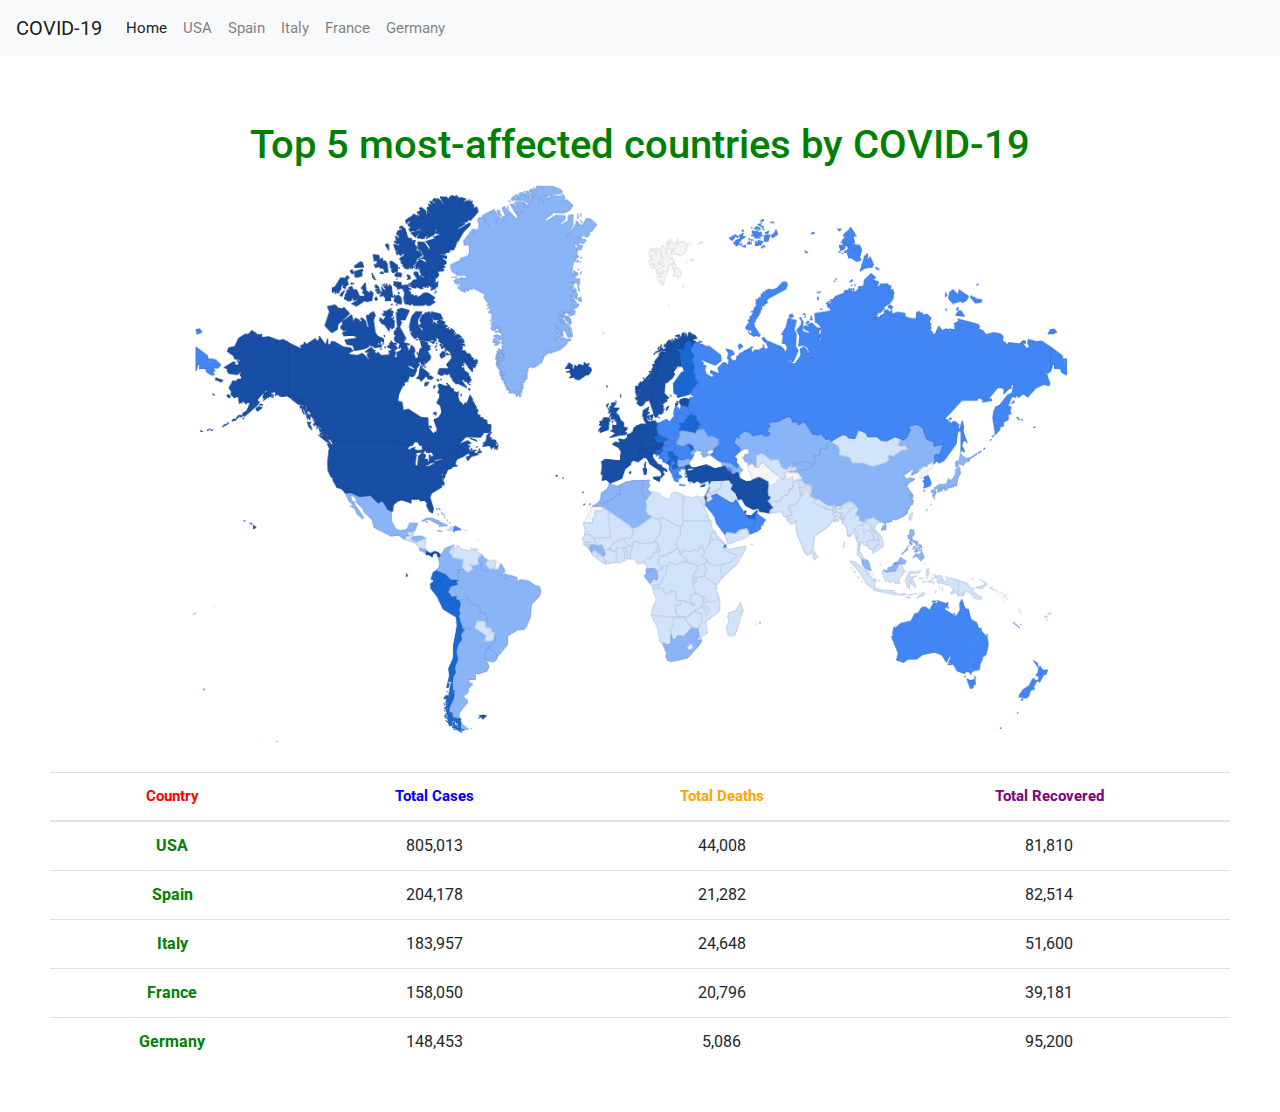
<file: index.html>
<!DOCTYPE html>
<html lang="en" dir="ltr">
  <head>
    <meta charset="utf-8">
    <meta name="viewport" content="width=device-width, initial-scale=1.0">
    <title>Coronavirus</title>
    <link rel="stylesheet" href="https://stackpath.bootstrapcdn.com/bootstrap/4.4.1/css/bootstrap.min.css" integrity="sha384-Vkoo8x4CGsO3+Hhxv8T/Q5PaXtkKtu6ug5TOeNV6gBiFeWPGFN9MuhOf23Q9Ifjh" crossorigin="anonymous">
    <script src="https://code.jquery.com/jquery-3.4.1.slim.min.js" integrity="sha384-J6qa4849blE2+poT4WnyKhv5vZF5SrPo0iEjwBvKU7imGFAV0wwj1yYfoRSJoZ+n" crossorigin="anonymous"></script>
    <script src="https://cdn.jsdelivr.net/npm/popper.js@1.16.0/dist/umd/popper.min.js" integrity="sha384-Q6E9RHvbIyZFJoft+2mJbHaEWldlvI9IOYy5n3zV9zzTtmI3UksdQRVvoxMfooAo" crossorigin="anonymous"></script>
    <script src="https://stackpath.bootstrapcdn.com/bootstrap/4.4.1/js/bootstrap.min.js" integrity="sha384-wfSDF2E50Y2D1uUdj0O3uMBJnjuUD4Ih7YwaYd1iqfktj0Uod8GCExl3Og8ifwB6" crossorigin="anonymous"></script>
    <link rel="stylesheet" href="style.css">
    <link href="https://fonts.googleapis.com/css2?family=Roboto&display=swap" rel="stylesheet">
    <link rel="stylesheet" href="variables.css?v=2">
  </head>
  <body>
    <nav class="navbar navbar-expand-lg navbar-light bg-light">
      <a class="navbar-brand" href="https://google.com/covid19-map/?hl=es-419">COVID-19</a>
      <button class="navbar-toggler" type="button" data-toggle="collapse" data-target="#navbarNav" aria-controls="navbarNav" aria-expanded="false" aria-label="Toggle navigation">
        <span class="navbar-toggler-icon"></span>
      </button>
      <div class="collapse navbar-collapse" id="navbarNav">
        <ul class="navbar-nav">
          <li class="nav-item active">
            <a class="nav-link" href="index.html">Home <span class="sr-only">(current)</span></a>
          </li>
          <li class="nav-item">
            <a class="nav-link" href="usa.html">USA</a>
          </li>
          <li class="nav-item">
            <a class="nav-link" href="spain.html">Spain</a>
          </li>
          <li class="nav-item">
            <a class="nav-link" href="italy.html">Italy</a>
          </li>
          <li class="nav-item">
            <a class="nav-link" href="france.html">France</a>
          </li>
          <li class="nav-item">
            <a class="nav-link" href="germany.html">Germany</a>
          </li>
        </ul>
      </div>
    </nav>
    <h1>Top 5 most-affected countries by COVID-19</h1>
    <img src="mapcovid19.png" alt="">
    <div id="container">
    <div class="table-responsive">
      <table class="table table-hover">
  <thead>
    <tr>
      <th scope="col" class="tableheadersass countrysass">Country</th>
      <th scope="col" class="tableheadersass tcsass">Total Cases</th>
      <th scope="col" class="tableheadersass tdsass">Total Deaths</th>
      <th scope="col" class="tableheadersass trsass">Total Recovered</th>
    </tr>
  </thead>
  <tbody>
    <tr>
      <th scope="row"><a href="usa.html">USA</a></th>
      <td>805,013</td>
      <td>44,008</td>
      <td>81,810</td>
    </tr>
    <tr>
      <th scope="row"><a href="spain.html">Spain</a></th>
      <td>204,178</td>
      <td>21,282</td>
      <td>82,514</td>
    </tr>
    <tr>
      <th scope="row"><a href="italy.html">Italy</a></th>
      <td>183,957</td>
      <td>24,648</td>
      <td>51,600</td>
    </tr>
    <tr>
      <th scope="row"><a href="france.html">France</a></th>
      <td>158,050</td>
      <td>20,796</td>
      <td>39,181</td>
    </tr>
    <th scope="row"><a href="germany.html">Germany</a></th>
    <td>148,453</td>
    <td>5,086</td>
    <td>95,200</td>
  </tr>
  </tbody>
    </div>
  </div>
  </body>
</html>
</file>
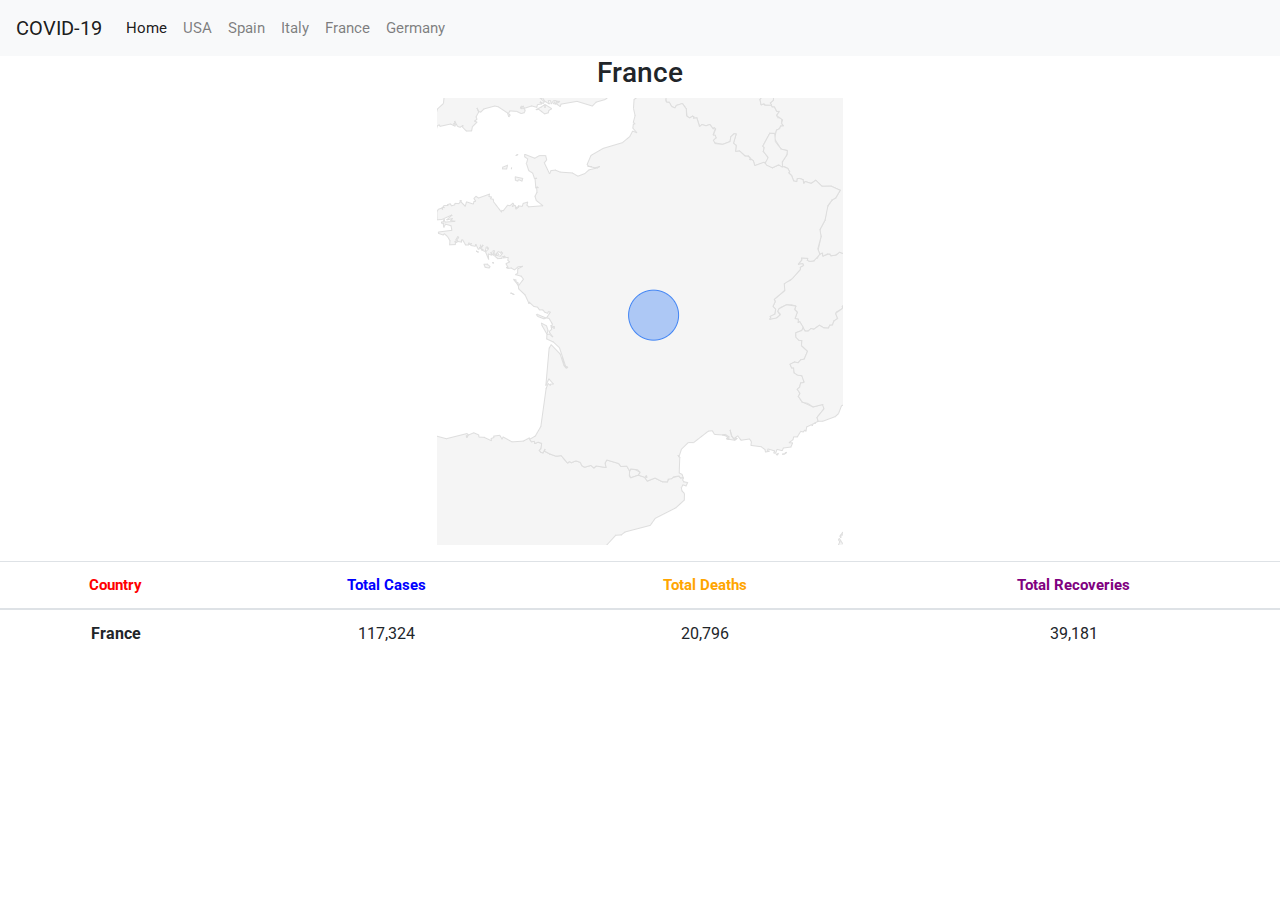
<file: france.html>
<!DOCTYPE html>
<html lang="en" dir="ltr">
  <head>
    <meta charset="utf-8">
    <meta name="viewport" content="width=device-width, initial-scale=1.0">
    <title>France</title>
    <link rel="stylesheet" href="https://stackpath.bootstrapcdn.com/bootstrap/4.4.1/css/bootstrap.min.css" integrity="sha384-Vkoo8x4CGsO3+Hhxv8T/Q5PaXtkKtu6ug5TOeNV6gBiFeWPGFN9MuhOf23Q9Ifjh" crossorigin="anonymous">
    <script src="https://code.jquery.com/jquery-3.4.1.slim.min.js" integrity="sha384-J6qa4849blE2+poT4WnyKhv5vZF5SrPo0iEjwBvKU7imGFAV0wwj1yYfoRSJoZ+n" crossorigin="anonymous"></script>
    <script src="https://cdn.jsdelivr.net/npm/popper.js@1.16.0/dist/umd/popper.min.js" integrity="sha384-Q6E9RHvbIyZFJoft+2mJbHaEWldlvI9IOYy5n3zV9zzTtmI3UksdQRVvoxMfooAo" crossorigin="anonymous"></script>
    <script src="https://stackpath.bootstrapcdn.com/bootstrap/4.4.1/js/bootstrap.min.js" integrity="sha384-wfSDF2E50Y2D1uUdj0O3uMBJnjuUD4Ih7YwaYd1iqfktj0Uod8GCExl3Og8ifwB6" crossorigin="anonymous"></script>
    <link rel="stylesheet" href="style.css">
    <link href="https://fonts.googleapis.com/css2?family=Roboto&display=swap" rel="stylesheet">
    <link rel="stylesheet" href="variables.css?v=2">
  </head>
  <body>
    <nav class="navbar navbar-expand-lg navbar-light bg-light">
      <a class="navbar-brand" href="https://google.com/covid19-map/?hl=es-419">COVID-19</a>
      <button class="navbar-toggler" type="button" data-toggle="collapse" data-target="#navbarNav" aria-controls="navbarNav" aria-expanded="false" aria-label="Toggle navigation">
        <span class="navbar-toggler-icon"></span>
      </button>
      <div class="collapse navbar-collapse" id="navbarNav">
        <ul class="navbar-nav">
          <li class="nav-item active">
            <a class="nav-link" href="index.html">Home</a>
          </li>
          <li class="nav-item">
            <a class="nav-link" href="usa.html">USA</a>
          </li>
          <li class="nav-item">
            <a class="nav-link" href="spain.html">Spain</a>
          </li>
          <li class="nav-item">
            <a class="nav-link" href="italy.html">Italy</a>
          </li>
          <li class="nav-item">
            <a class="nav-link" href="france.html">France  <span class="sr-only">(current)</span></a>
          </li>
          <li class="nav-item">
            <a class="nav-link" href="germany.html">Germany</a>
          </li>
        </ul>
      </div>
    </nav>

    <h3>France</h3>
    <img src="francecovid19.png" alt="">
    <div class="table-responsive">
      <table class="table table-hover">
  <thead>
    <tr>
      <th scope="col" class="tableheadersass countrysass">Country</th>
      <th scope="col" class="tableheadersass tcsass">Total Cases</th>
      <th scope="col" class="tableheadersass tdsass">Total Deaths</th>
      <th scope="col" class="tableheadersass trsass">Total Recoveries</th>
    </tr>
  </thead>
  <tbody>
    <tr>
      <th scope="row">France</th>
      <td>117,324</td>
      <td>20,796</td>
      <td>39,181</td>
    </tr>
  </tbody>
    </div>
  </body>
</html>
</file>
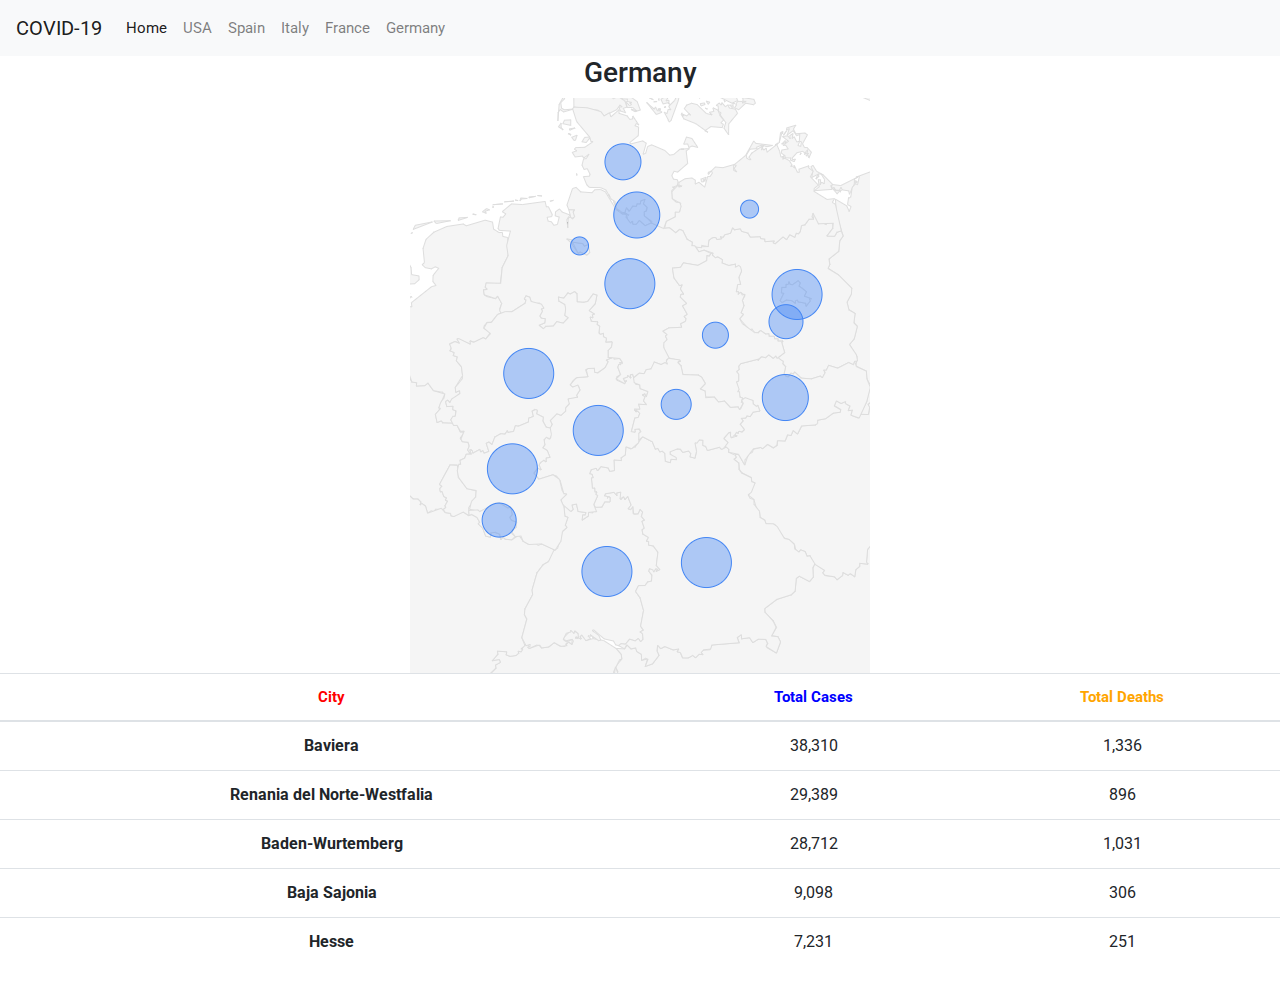
<file: germany.html>
<!DOCTYPE html>
<html lang="en" dir="ltr">
  <head>
    <meta charset="utf-8">
    <meta name="viewport" content="width=device-width, initial-scale=1.0">
    <title>Germany</title>
    <link rel="stylesheet" href="https://stackpath.bootstrapcdn.com/bootstrap/4.4.1/css/bootstrap.min.css" integrity="sha384-Vkoo8x4CGsO3+Hhxv8T/Q5PaXtkKtu6ug5TOeNV6gBiFeWPGFN9MuhOf23Q9Ifjh" crossorigin="anonymous">
    <script src="https://code.jquery.com/jquery-3.4.1.slim.min.js" integrity="sha384-J6qa4849blE2+poT4WnyKhv5vZF5SrPo0iEjwBvKU7imGFAV0wwj1yYfoRSJoZ+n" crossorigin="anonymous"></script>
    <script src="https://cdn.jsdelivr.net/npm/popper.js@1.16.0/dist/umd/popper.min.js" integrity="sha384-Q6E9RHvbIyZFJoft+2mJbHaEWldlvI9IOYy5n3zV9zzTtmI3UksdQRVvoxMfooAo" crossorigin="anonymous"></script>
    <script src="https://stackpath.bootstrapcdn.com/bootstrap/4.4.1/js/bootstrap.min.js" integrity="sha384-wfSDF2E50Y2D1uUdj0O3uMBJnjuUD4Ih7YwaYd1iqfktj0Uod8GCExl3Og8ifwB6" crossorigin="anonymous"></script>
    <link rel="stylesheet" href="style.css">
    <link href="https://fonts.googleapis.com/css2?family=Roboto&display=swap" rel="stylesheet">
    <link rel="stylesheet" href="variables.css?v=2">
  </head>
  <body>
    <nav class="navbar navbar-expand-lg navbar-light bg-light">
      <a class="navbar-brand" href="https://google.com/covid19-map/?hl=es-419">COVID-19</a>
      <button class="navbar-toggler" type="button" data-toggle="collapse" data-target="#navbarNav" aria-controls="navbarNav" aria-expanded="false" aria-label="Toggle navigation">
        <span class="navbar-toggler-icon"></span>
      </button>
      <div class="collapse navbar-collapse" id="navbarNav">
        <ul class="navbar-nav">
          <li class="nav-item active">
            <a class="nav-link" href="index.html">Home</a>
          </li>
          <li class="nav-item">
            <a class="nav-link" href="usa.html">USA</a>
          </li>
          <li class="nav-item">
            <a class="nav-link" href="spain.html">Spain</a>
          </li>
          <li class="nav-item">
            <a class="nav-link" href="italy.html">Italy</a>
          </li>
          <li class="nav-item">
            <a class="nav-link" href="france.html">France</a>
          </li>
          <li class="nav-item">
            <a class="nav-link" href="germany.html">Germany  <span class="sr-only">(current)</span></a>
          </li>
        </ul>
      </div>
    </nav>

    <h3>Germany</h3>
    <img src="germanycovid19.png" alt="">
    <div class="table-responsive">
      <table class="table table-hover">
  <thead>
    <tr>
      <th scope="col" class="tableheadersass countrysass">City</th>
      <th scope="col" class="tableheadersass tcsass">Total Cases</th>
      <th scope="col" class="tableheadersass tdsass">Total Deaths</th>
    </tr>
  </thead>
  <tbody>
    <tr>
      <th scope="row">Baviera</th>
      <td>38,310</td>
      <td>1,336</td>
    </tr>
    <tr>
      <th scope="row">Renania del Norte-Westfalia</th>
      <td>29,389</td>
      <td>896</td>
    </tr>
    <tr>
      <th scope="row">Baden-Wurtemberg</th>
      <td>28,712</td>
      <td>1,031</td>
    </tr>
    <tr>
      <th scope="row">Baja Sajonia</th>
      <td>9,098</td>
      <td>306</td>
    </tr>
    <tr>
      <th scope="row">Hesse</th>
      <td>7,231</td>
      <td>251</td>
    </tr>
  </tbody>
    </div>
  </body>
</html>
</file>
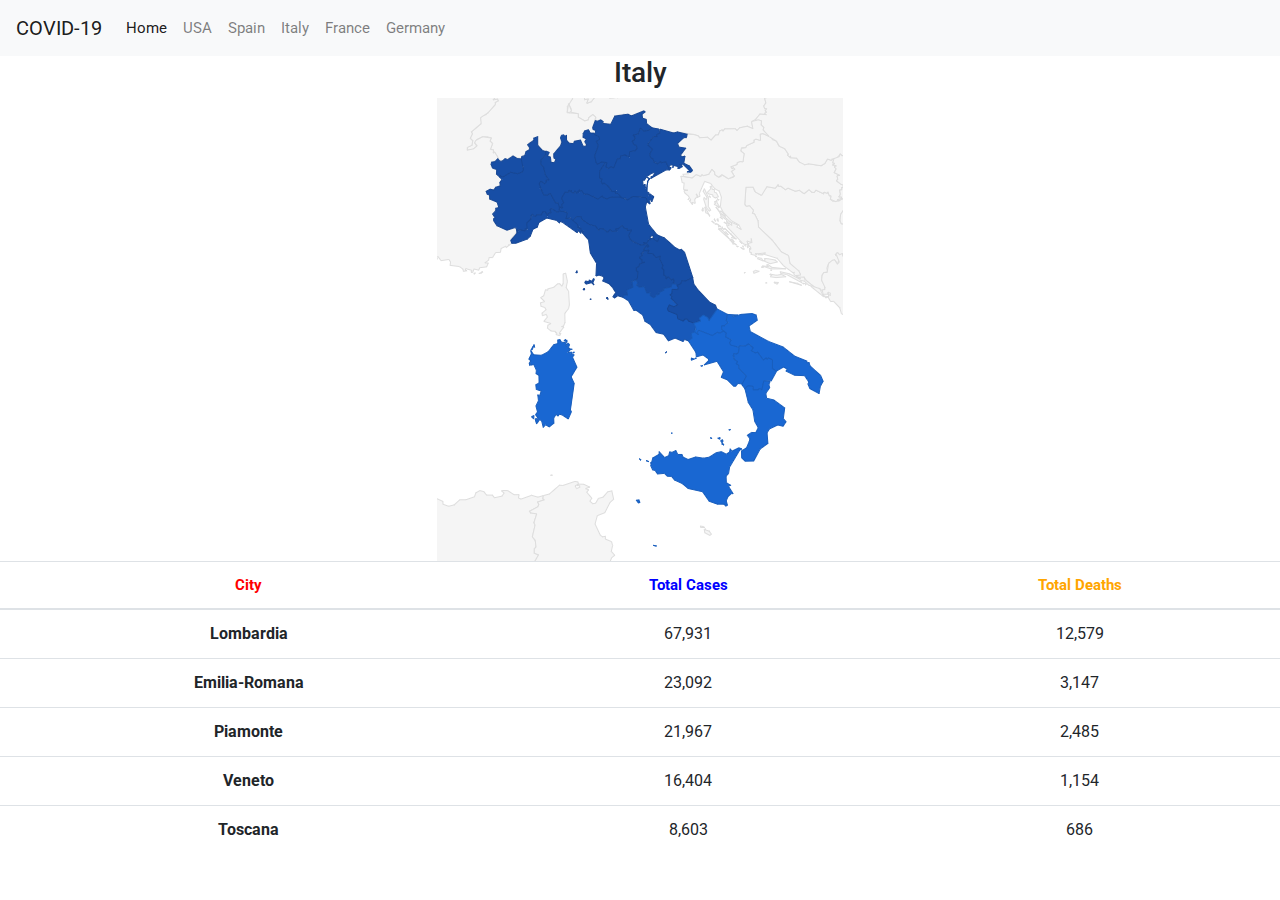
<file: italy.html>
<!DOCTYPE html>
<html lang="en" dir="ltr">
  <head>
    <meta charset="utf-8">
    <meta name="viewport" content="width=device-width, initial-scale=1.0">
    <title>Italy</title>
    <link rel="stylesheet" href="https://stackpath.bootstrapcdn.com/bootstrap/4.4.1/css/bootstrap.min.css" integrity="sha384-Vkoo8x4CGsO3+Hhxv8T/Q5PaXtkKtu6ug5TOeNV6gBiFeWPGFN9MuhOf23Q9Ifjh" crossorigin="anonymous">
    <script src="https://code.jquery.com/jquery-3.4.1.slim.min.js" integrity="sha384-J6qa4849blE2+poT4WnyKhv5vZF5SrPo0iEjwBvKU7imGFAV0wwj1yYfoRSJoZ+n" crossorigin="anonymous"></script>
    <script src="https://cdn.jsdelivr.net/npm/popper.js@1.16.0/dist/umd/popper.min.js" integrity="sha384-Q6E9RHvbIyZFJoft+2mJbHaEWldlvI9IOYy5n3zV9zzTtmI3UksdQRVvoxMfooAo" crossorigin="anonymous"></script>
    <script src="https://stackpath.bootstrapcdn.com/bootstrap/4.4.1/js/bootstrap.min.js" integrity="sha384-wfSDF2E50Y2D1uUdj0O3uMBJnjuUD4Ih7YwaYd1iqfktj0Uod8GCExl3Og8ifwB6" crossorigin="anonymous"></script>
    <link rel="stylesheet" href="style.css">
    <link href="https://fonts.googleapis.com/css2?family=Roboto&display=swap" rel="stylesheet">
    <link rel="stylesheet" href="variables.css?v=2">
  </head>
  <body>
    <nav class="navbar navbar-expand-lg navbar-light bg-light">
      <a class="navbar-brand" href="https://google.com/covid19-map/?hl=es-419">COVID-19</a>
      <button class="navbar-toggler" type="button" data-toggle="collapse" data-target="#navbarNav" aria-controls="navbarNav" aria-expanded="false" aria-label="Toggle navigation">
        <span class="navbar-toggler-icon"></span>
      </button>
      <div class="collapse navbar-collapse" id="navbarNav">
        <ul class="navbar-nav">
          <li class="nav-item active">
            <a class="nav-link" href="index.html">Home</a>
          </li>
          <li class="nav-item">
            <a class="nav-link" href="usa.html">USA</a>
          </li>
          <li class="nav-item">
            <a class="nav-link" href="spain.html">Spain</a>
          </li>
          <li class="nav-item">
            <a class="nav-link" href="italy.html">Italy  <span class="sr-only">(current)</span></a>
          </li>
          <li class="nav-item">
            <a class="nav-link" href="france.html">France</a>
          </li>
          <li class="nav-item">
            <a class="nav-link" href="germany.html">Germany</a>
          </li>
        </ul>
      </div>
    </nav>

    <h3>Italy</h3>
    <img src="italycovid19.png" alt="">
    <div class="table-responsive">
      <table class="table table-hover">
  <thead>
    <tr>
      <th scope="col" class="tableheadersass countrysass">City</th>
      <th scope="col" class="tableheadersass tcsass">Total Cases</th>
      <th scope="col" class="tableheadersass tdsass">Total Deaths</th>
    </tr>
  </thead>
  <tbody>
    <tr>
      <th scope="row">Lombardia</th>
      <td>67,931</td>
      <td>12,579</td>
    </tr>
    <tr>
      <th scope="row">Emilia-Romana</th>
      <td>23,092</td>
      <td>3,147</td>
    </tr>
    <tr>
      <th scope="row">Piamonte</th>
      <td>21,967</td>
      <td>2,485</td>
    </tr>
    <tr>
      <th scope="row">Veneto</th>
      <td>16,404</td>
      <td>1,154</td>
    </tr>
    <tr>
      <th scope="row">Toscana</th>
      <td>8,603</td>
      <td>686</td>
    </tr>
  </tbody>
    </div>
  </body>
</html>
</file>
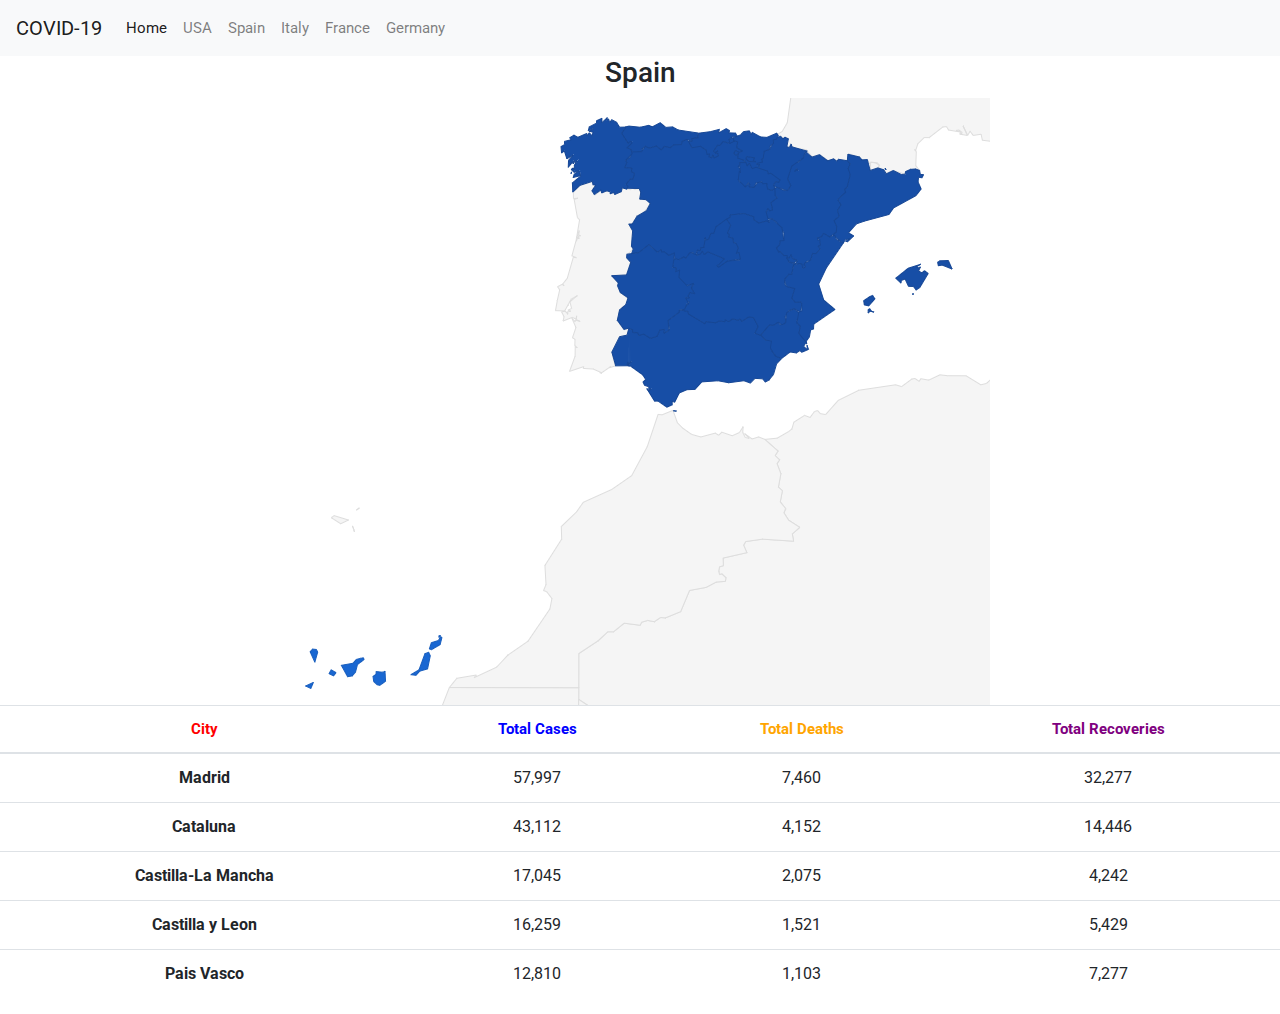
<file: spain.html>
<!DOCTYPE html>
<html lang="en" dir="ltr">
  <head>
    <meta charset="utf-8">
    <meta name="viewport" content="width=device-width, initial-scale=1.0">
    <title>Spain</title>
    <link rel="stylesheet" href="https://stackpath.bootstrapcdn.com/bootstrap/4.4.1/css/bootstrap.min.css" integrity="sha384-Vkoo8x4CGsO3+Hhxv8T/Q5PaXtkKtu6ug5TOeNV6gBiFeWPGFN9MuhOf23Q9Ifjh" crossorigin="anonymous">
    <script src="https://code.jquery.com/jquery-3.4.1.slim.min.js" integrity="sha384-J6qa4849blE2+poT4WnyKhv5vZF5SrPo0iEjwBvKU7imGFAV0wwj1yYfoRSJoZ+n" crossorigin="anonymous"></script>
    <script src="https://cdn.jsdelivr.net/npm/popper.js@1.16.0/dist/umd/popper.min.js" integrity="sha384-Q6E9RHvbIyZFJoft+2mJbHaEWldlvI9IOYy5n3zV9zzTtmI3UksdQRVvoxMfooAo" crossorigin="anonymous"></script>
    <script src="https://stackpath.bootstrapcdn.com/bootstrap/4.4.1/js/bootstrap.min.js" integrity="sha384-wfSDF2E50Y2D1uUdj0O3uMBJnjuUD4Ih7YwaYd1iqfktj0Uod8GCExl3Og8ifwB6" crossorigin="anonymous"></script>
    <link rel="stylesheet" href="style.css">
    <link href="https://fonts.googleapis.com/css2?family=Roboto&display=swap" rel="stylesheet">
    <link rel="stylesheet" href="variables.css?v=2">
  </head>
  <body>
    <nav class="navbar navbar-expand-lg navbar-light bg-light">
      <a class="navbar-brand" href="https://google.com/covid19-map/?hl=es-419">COVID-19</a>
      <button class="navbar-toggler" type="button" data-toggle="collapse" data-target="#navbarNav" aria-controls="navbarNav" aria-expanded="false" aria-label="Toggle navigation">
        <span class="navbar-toggler-icon"></span>
      </button>
      <div class="collapse navbar-collapse" id="navbarNav">
        <ul class="navbar-nav">
          <li class="nav-item active">
            <a class="nav-link" href="index.html">Home</a>
          </li>
          <li class="nav-item">
            <a class="nav-link" href="usa.html">USA</a>
          </li>
          <li class="nav-item">
            <a class="nav-link" href="spain.html">Spain  <span class="sr-only">(current)</span></a>
          </li>
          <li class="nav-item">
            <a class="nav-link" href="italy.html">Italy</a>
          </li>
          <li class="nav-item">
            <a class="nav-link" href="france.html">France</a>
          </li>
          <li class="nav-item">
            <a class="nav-link" href="germany.html">Germany</a>
          </li>
        </ul>
      </div>
    </nav>

    <h3>Spain</h3>
    <img src="spaincovid19.png" alt="">
    <div class="table-responsive">
      <table class="table table-hover">
  <thead>
    <tr>
      <th scope="col" class="tableheadersass countrysass">City</th>
      <th scope="col" class="tableheadersass tcsass">Total Cases</th>
      <th scope="col" class="tableheadersass tdsass">Total Deaths</th>
      <th scope="col" class="tableheadersass trsass">Total Recoveries</th>
    </tr>
  </thead>
  <tbody>
    <tr>
      <th scope="row">Madrid</th>
      <td>57,997</td>
      <td>7,460</td>
      <td>32,277</td>
    </tr>
    <tr>
      <th scope="row">Cataluna</th>
      <td>43,112</td>
      <td>4,152</td>
      <td>14,446</td>
    </tr>
    <tr>
      <th scope="row">Castilla-La Mancha</th>
      <td>17,045</td>
      <td>2,075</td>
      <td>4,242</td>
    </tr>
    <tr>
      <th scope="row">Castilla y Leon</th>
      <td>16,259</td>
      <td>1,521</td>
      <td>5,429</td>
    </tr>
    <tr>
      <th scope="row">Pais Vasco</th>
      <td>12,810</td>
      <td>1,103</td>
      <td>7,277</td>
    </tr>
  </tbody>
    </div>
  </body>
</html>
</file>
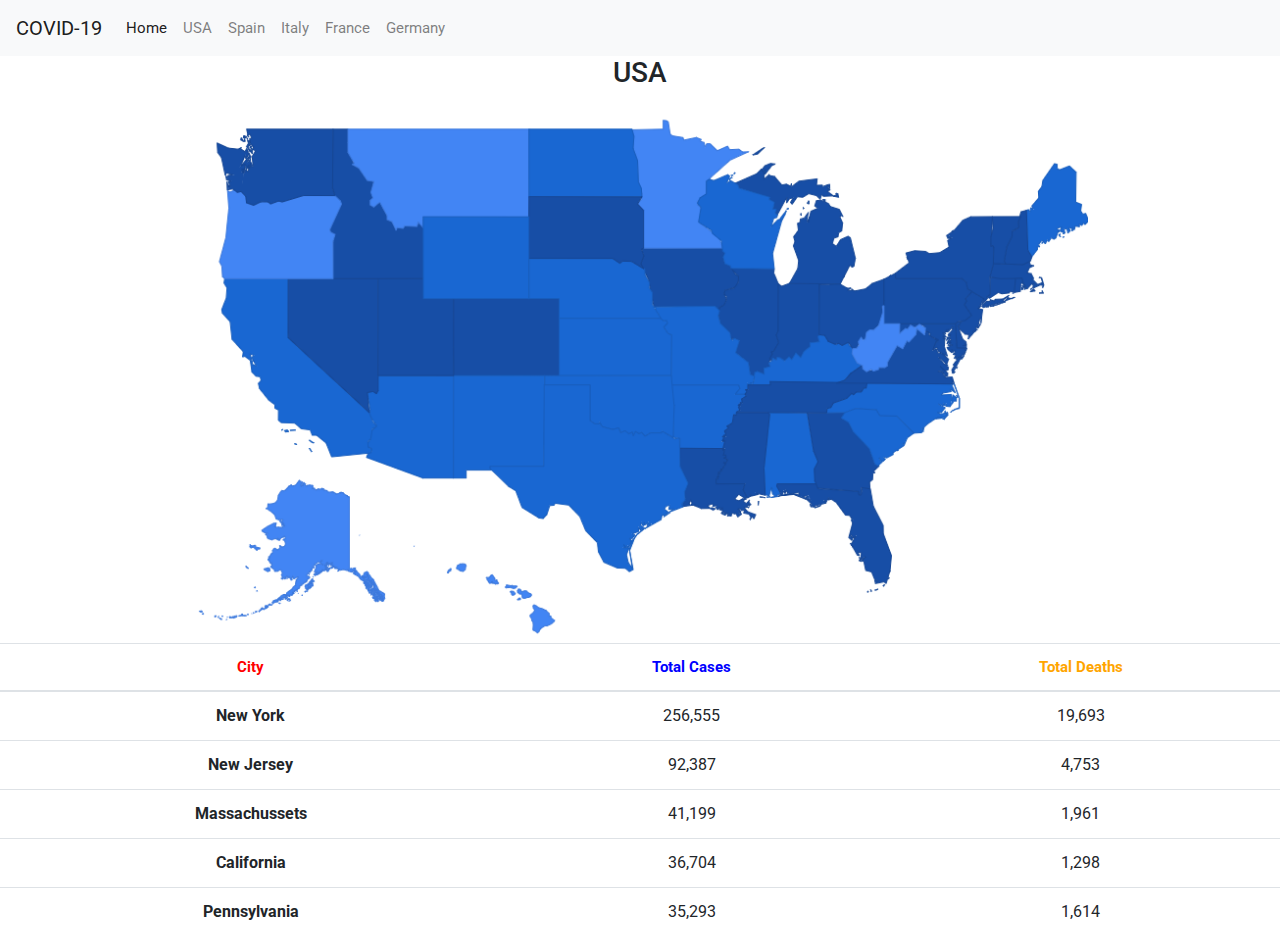
<file: usa.html>
<!DOCTYPE html>
<html lang="en" dir="ltr">
  <head>
    <meta charset="utf-8">
    <meta name="viewport" content="width=device-width, initial-scale=1.0">
    <title>USA</title>
    <link rel="stylesheet" href="https://stackpath.bootstrapcdn.com/bootstrap/4.4.1/css/bootstrap.min.css" integrity="sha384-Vkoo8x4CGsO3+Hhxv8T/Q5PaXtkKtu6ug5TOeNV6gBiFeWPGFN9MuhOf23Q9Ifjh" crossorigin="anonymous">
    <script src="https://code.jquery.com/jquery-3.4.1.slim.min.js" integrity="sha384-J6qa4849blE2+poT4WnyKhv5vZF5SrPo0iEjwBvKU7imGFAV0wwj1yYfoRSJoZ+n" crossorigin="anonymous"></script>
    <script src="https://cdn.jsdelivr.net/npm/popper.js@1.16.0/dist/umd/popper.min.js" integrity="sha384-Q6E9RHvbIyZFJoft+2mJbHaEWldlvI9IOYy5n3zV9zzTtmI3UksdQRVvoxMfooAo" crossorigin="anonymous"></script>
    <script src="https://stackpath.bootstrapcdn.com/bootstrap/4.4.1/js/bootstrap.min.js" integrity="sha384-wfSDF2E50Y2D1uUdj0O3uMBJnjuUD4Ih7YwaYd1iqfktj0Uod8GCExl3Og8ifwB6" crossorigin="anonymous"></script>
    <link rel="stylesheet" href="style.css">
    <link href="https://fonts.googleapis.com/css2?family=Roboto&display=swap" rel="stylesheet">
    <link rel="stylesheet" href="variables.css?v=2">
  </head>
  <body>
    <nav class="navbar navbar-expand-lg navbar-light bg-light">
      <a class="navbar-brand" href="https://google.com/covid19-map/?hl=es-419">COVID-19</a>
      <button class="navbar-toggler" type="button" data-toggle="collapse" data-target="#navbarNav" aria-controls="navbarNav" aria-expanded="false" aria-label="Toggle navigation">
        <span class="navbar-toggler-icon"></span>
      </button>
      <div class="collapse navbar-collapse" id="navbarNav">
        <ul class="navbar-nav">
          <li class="nav-item active">
            <a class="nav-link" href="index.html">Home</a>
          </li>
          <li class="nav-item">
            <a class="nav-link" href="usa.html">USA  <span class="sr-only">(current)</span></a>
          </li>
          <li class="nav-item">
            <a class="nav-link" href="spain.html">Spain</a>
          </li>
          <li class="nav-item">
            <a class="nav-link" href="italy.html">Italy</a>
          </li>
          <li class="nav-item">
            <a class="nav-link" href="france.html">France</a>
          </li>
          <li class="nav-item">
            <a class="nav-link" href="germany.html">Germany</a>
          </li>
        </ul>
      </div>
    </nav>

    <h3>USA</h3>
    <img src="usacovid19.png" alt="">
    <div class="table-responsive">
      <table class="table table-hover">
  <thead>
    <tr>
      <th scope="col" class="tableheadersass countrysass">City</th>
      <th scope="col" class="tableheadersass tcsass">Total Cases</th>
      <th scope="col" class="tableheadersass tdsass">Total Deaths</th>
    </tr>
  </thead>
  <tbody>
    <tr>
      <th scope="row">New York</th>
      <td>256,555</td>
      <td>19,693</td>
    </tr>
    <tr>
      <th scope="row">New Jersey</th>
      <td>92,387</td>
      <td>4,753</td>
    </tr>
    <tr>
      <th scope="row">Massachussets</th>
      <td>41,199</td>
      <td>1,961</td>
    </tr>
    <tr>
      <th scope="row">California</th>
      <td>36,704</td>
      <td>1,298</td>
    </tr>
    <tr>
      <th scope="row">Pennsylvania</th>
      <td>35,293</td>
      <td>1,614</td>
    </tr>
  </tbody>
    </div>
  </body>
</html>
</file>
<file: style.css>
@media html {
  font-size: calc(1em + 1vw);
}
body {
  text-align: center;
  font-family: 'Roboto', sans-serif;
  background-color: white;

}

h1{
  margin-top: 65px;
}

#container{
  padding-top: 30px;
  padding-bottom: 30px;
  padding-left: 50px;
  padding-right: 50px;
}

img{
  max-width: 70%;
}
</file>
<file: variables.css>
h1 {
  color: green; }

nav li {
  font-size: 15px; }

table a {
  color: green; }

.tableheadersass, .countrysass, .tcsass, .tdsass, .trsass {
  font-size: 15px; }

.countrysass {
  color: red; }

.tcsass {
  color: blue; }

.tdsass {
  color: orange; }

.trsass {
  color: purple; }

/*# sourceMappingURL=variables.css.map */
</file>
